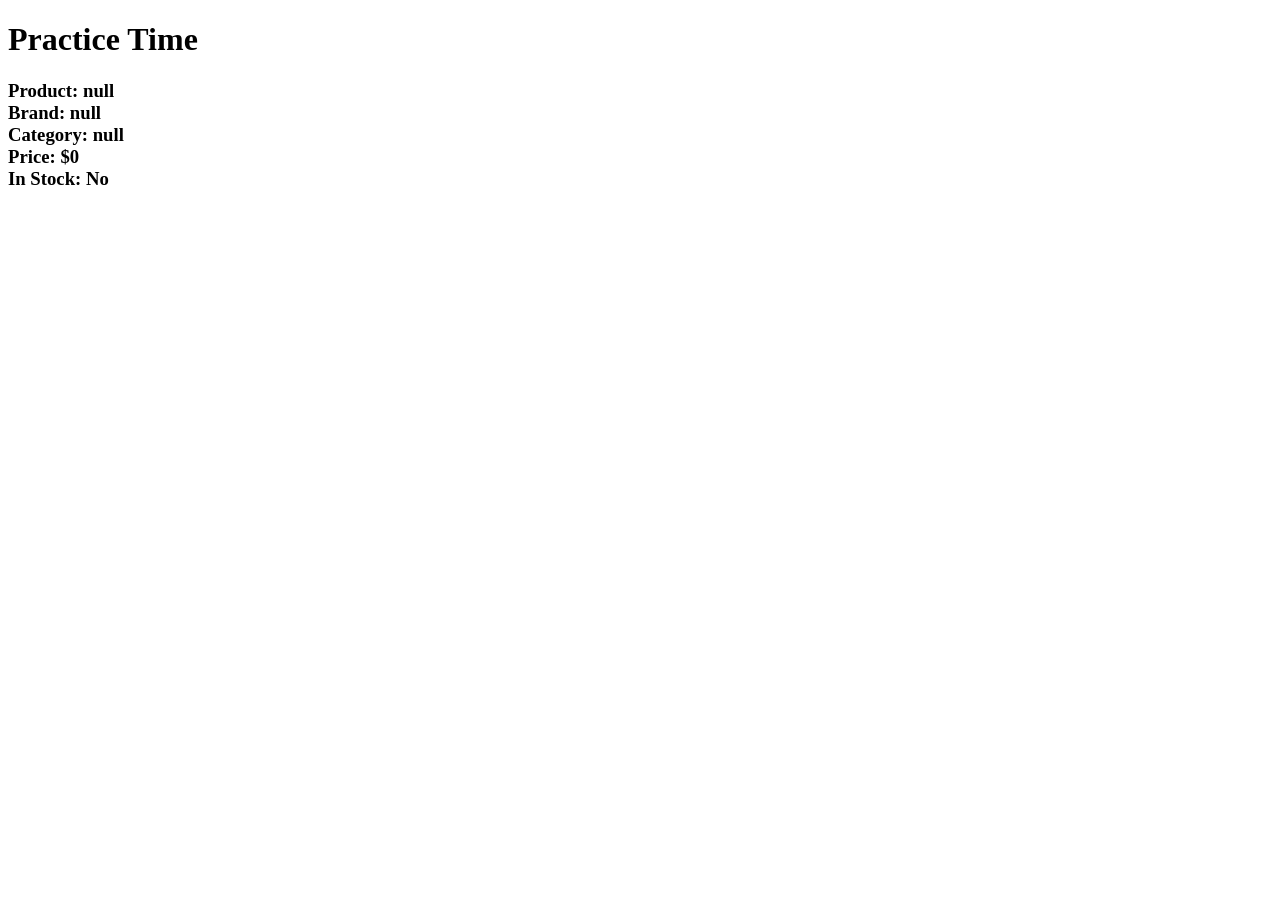
<file: day1/index.html>
<!DOCTYPE html>
<html lang="en">
  <head>
    <meta charset="UTF-8">
    <meta name="viewport" content="width=device-width, initial-scale=1.0">
    <style>
    body{
    background-color:white;
    }
    </style>
    <title>task 1</title>
  </head>
  <body>
        <h1 id="mainTitle">Welcome to My Website</h1>  
<h3 id="result"></h3>
  </body>
  <script src="index.js"></script>
</html>
</file>
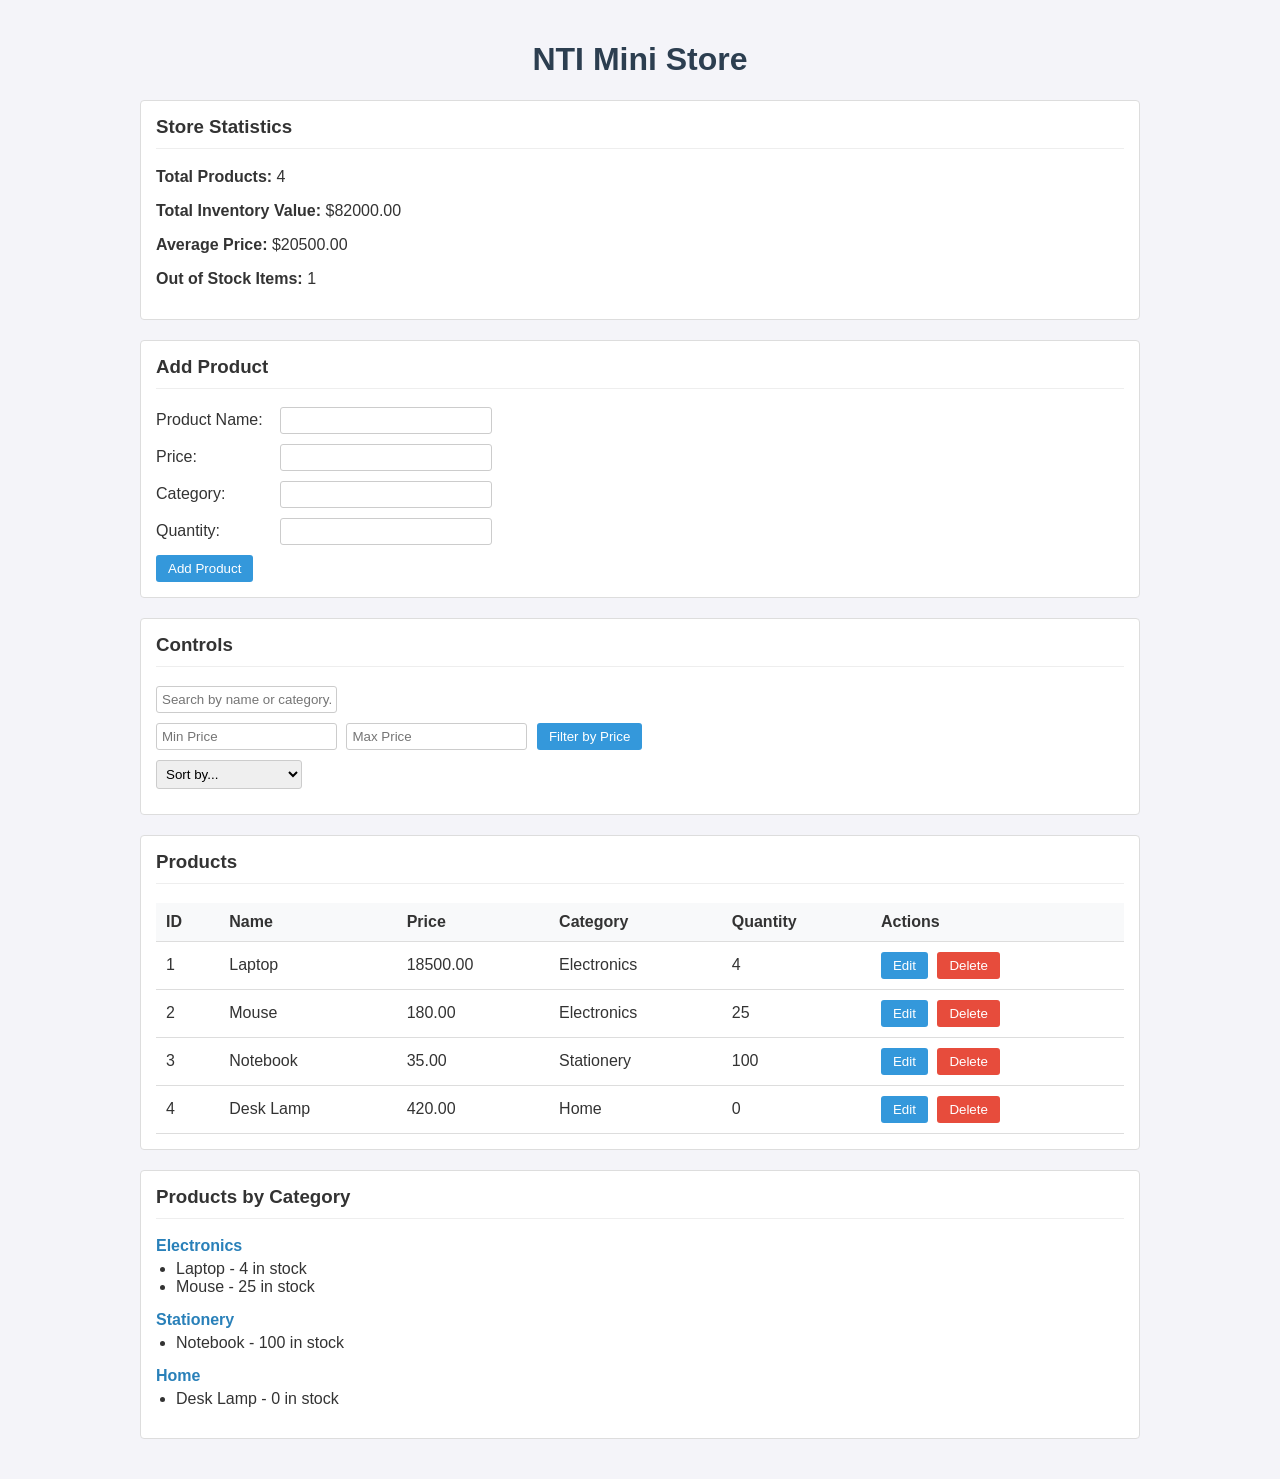
<file: day6/index.html>
<!DOCTYPE html>
<html lang="en">
<head>
    <meta charset="UTF-8">
    <meta name="viewport" content="width=device-width, initial-scale=1.0">
    <title>NTI Mini Store</title>
    <link rel="stylesheet" href="style.css">
</head>
<body>
    <div class="container">
        <h1>NTI Mini Store</h1>
        
        <!-- Stats Section -->
        <div class="stats-card">
            <h3>Store Statistics</h3>
            <div id="statsDisplay"></div>
        </div>

        <!-- Add/Edit Product Form -->
        <div class="form-card">
            <h3 id="formTitle">Add Product</h3>
            <form id="productForm">
                <input type="hidden" id="productId">
                <div class="form-group">
                    <label for="name">Product Name:</label>
                    <input type="text" id="name" required>
                </div>
                <div class="form-group">
                    <label for="price">Price:</label>
                    <input type="number" id="price" min="0" step="any" required>
                </div>
                <div class="form-group">
                    <label for="category">Category:</label>
                    <input type="text" id="category" required>
                </div>
                <div class="form-group">
                    <label for="quantity">Quantity:</label>
                    <input type="number" id="quantity" min="0" required>
                </div>
                <button type="submit" id="submitBtn">Add Product</button>
                <button type="button" id="cancelBtn" style="display: none;">Cancel</button>
            </form>
        </div>

        <!-- Controls Section -->
        <div class="controls-card">
            <h3>Controls</h3>
            <div class="control-group">
                <input type="text" id="searchInput" placeholder="Search by name or category...">
            </div>
            <div class="control-group">
                <input type="number" id="minPrice" placeholder="Min Price">
                <input type="number" id="maxPrice" placeholder="Max Price">
                <button id="filterPriceBtn">Filter by Price</button>
            </div>
            <div class="control-group">
                <select id="sortSelect">
                    <option value="">Sort by...</option>
                    <option value="asc">Price (Low to High)</option>
                    <option value="desc">Price (High to Low)</option>
                </select>
            </div>
        </div>

        <!-- Products Table -->
        <div class="table-card">
            <h3>Products</h3>
            <table id="productsTable">
                <thead>
                    <tr>
                        <th>ID</th>
                        <th>Name</th>
                        <th>Price</th>
                        <th>Category</th>
                        <th>Quantity</th>
                        <th>Actions</th>
                    </tr>
                </thead>
                <tbody id="productsBody">
                    <!-- Products will be injected here -->
                </tbody>
            </table>
        </div>

        <!-- Categories Grouping -->
        <div class="categories-card">
            <h3>Products by Category</h3>
            <div id="categoriesDisplay"></div>
        </div>
    </div>

    <script src="index.js"></script>
</body>
</html>
</file>
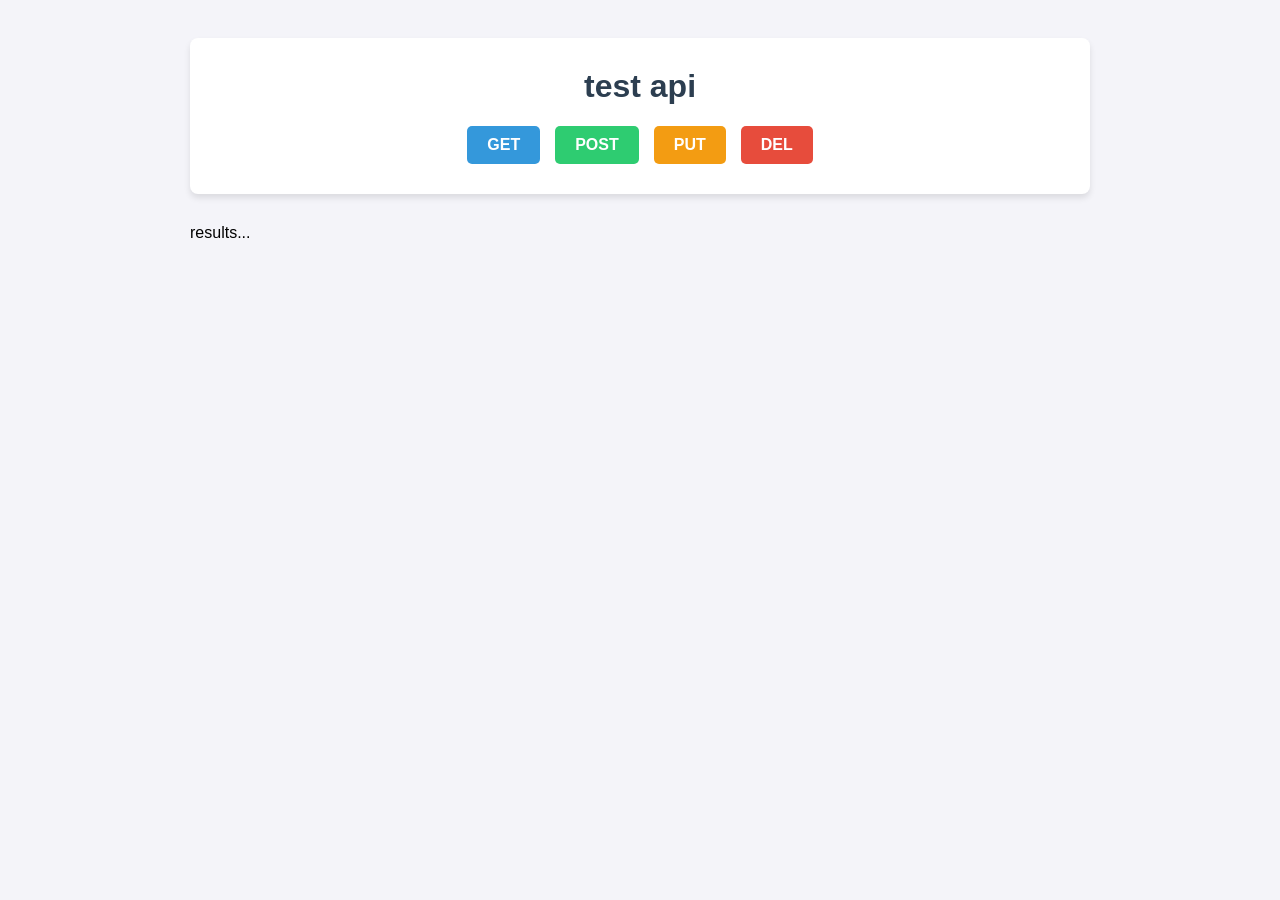
<file: day8/index.html>
<!DOCTYPE html>
<html>
<head>
    <title>API</title>
    <style>
        body {
            font-family: sans-serif;
            background: #f4f4f9;
            padding: 30px;
        }
        
        .container {
            max-width: 900px;
            margin: 0 auto;
        }
        
        .header-panel {
            background: white;
            padding: 30px;
            border-radius: 8px;
            box-shadow: 0 4px 6px rgba(0,0,0,0.1);
            margin-bottom: 30px;
        }
        
        h1 {
            text-align: center;
            color: #2c3e50;
            margin-top: 0;
        }
        
        .button-group {
            display: flex;
            justify-content: center;
            gap: 15px;
            margin-top: 20px;
        }
        
        button {
            padding: 10px 20px;
            border: none;
            border-radius: 5px;
            cursor: pointer;
            font-size: 16px;
            font-weight: bold;
            color: white;
        }
        
        #btn-get {
            background-color: #3498db;
        }
        
        #btn-post {
            background-color: #2ecc71;
        }
        
        #btn-put {
            background-color: #f39c12;
        }
        
        #btn-delete {
            background-color: #e74c3c;
        }
        
        #output {
            margin-top: 10px;
            min-height: 150px;
        }
        
        .cards-container {
            display: grid;
            grid-template-columns: repeat(auto-fill, minmax(260px, 1fr));
            gap: 20px;
            margin-top: 20px;
        }
        
        .card {
            background: white;
            border: 1px solid #e1e8ed;
            border-radius: 10px;
            padding: 20px;
            display: flex;
            flex-direction: column;
        }
        
        .card h4 {
            margin-top: 0;
            color: #2c3e50;
            font-size: 1.2em;
            margin-bottom: 10px;
        }
        
        .card p {
            color: #555;
            font-size: 0.95em;
            flex-grow: 1;
        }
        
        .card-footer {
            margin-top: 15px;
            padding-top: 15px;
            border-top: 1px solid #eee;
            display: flex;
            justify-content: space-between;
            font-size: 0.85em;
            color: #888;
        }
    </style>
</head>
<body>
    <div class="container">
        <div class="header-panel">
            <h1>test api</h1>
            <div class="button-group">
                <button id="btn-get">GET</button>
                <button id="btn-post">POST</button>
                <button id="btn-put">PUT</button>
                <button id="btn-delete">DEL</button>
            </div>
        </div>
        <div id="output">
            <p>results...</p>
        </div>
    </div>
    
    <script type="module" src="app.js"></script>
</body>
</html>
</file>
<file: day6/style.css>
body {
    font-family: Arial, sans-serif;
    background-color: #f4f4f9;
    color: #333;
    margin: 0;
    padding: 20px;
}

.container {
    max-width: 1000px;
    margin: 0 auto;
}

h1 {
    text-align: center;
    color: #2c3e50;
}

.stats-card, .form-card, .controls-card, .table-card, .categories-card {
    background: #fff;
    border: 1px solid #ddd;
    padding: 15px;
    margin-bottom: 20px;
    border-radius: 4px;
}

h3 {
    margin-top: 0;
    border-bottom: 1px solid #eee;
    padding-bottom: 10px;
}

.form-group {
    margin-bottom: 10px;
}

.form-group label {
    display: inline-block;
    width: 120px;
}

.form-group input {
    padding: 5px;
    width: 200px;
    border: 1px solid #ccc;
    border-radius: 3px;
}

button {
    padding: 6px 12px;
    background-color: #3498db;
    color: #fff;
    border: none;
    cursor: pointer;
    border-radius: 3px;
    margin-right: 5px;
}

button:hover {
    background-color: #2980b9;
}

.control-group {
    margin-bottom: 10px;
}

.control-group input, .control-group select {
    padding: 5px;
    margin-right: 5px;
    border: 1px solid #ccc;
    border-radius: 3px;
}

table {
    width: 100%;
    border-collapse: collapse;
}

th, td {
    padding: 10px;
    text-align: left;
    border-bottom: 1px solid #ddd;
}

th {
    background-color: #f8f9fa;
}

.category-group {
    margin-bottom: 15px;
}

.category-group h4 {
    margin: 0 0 5px 0;
    color: #2980b9;
}

.category-group ul {
    margin: 0;
    padding-left: 20px;
}
</file>
